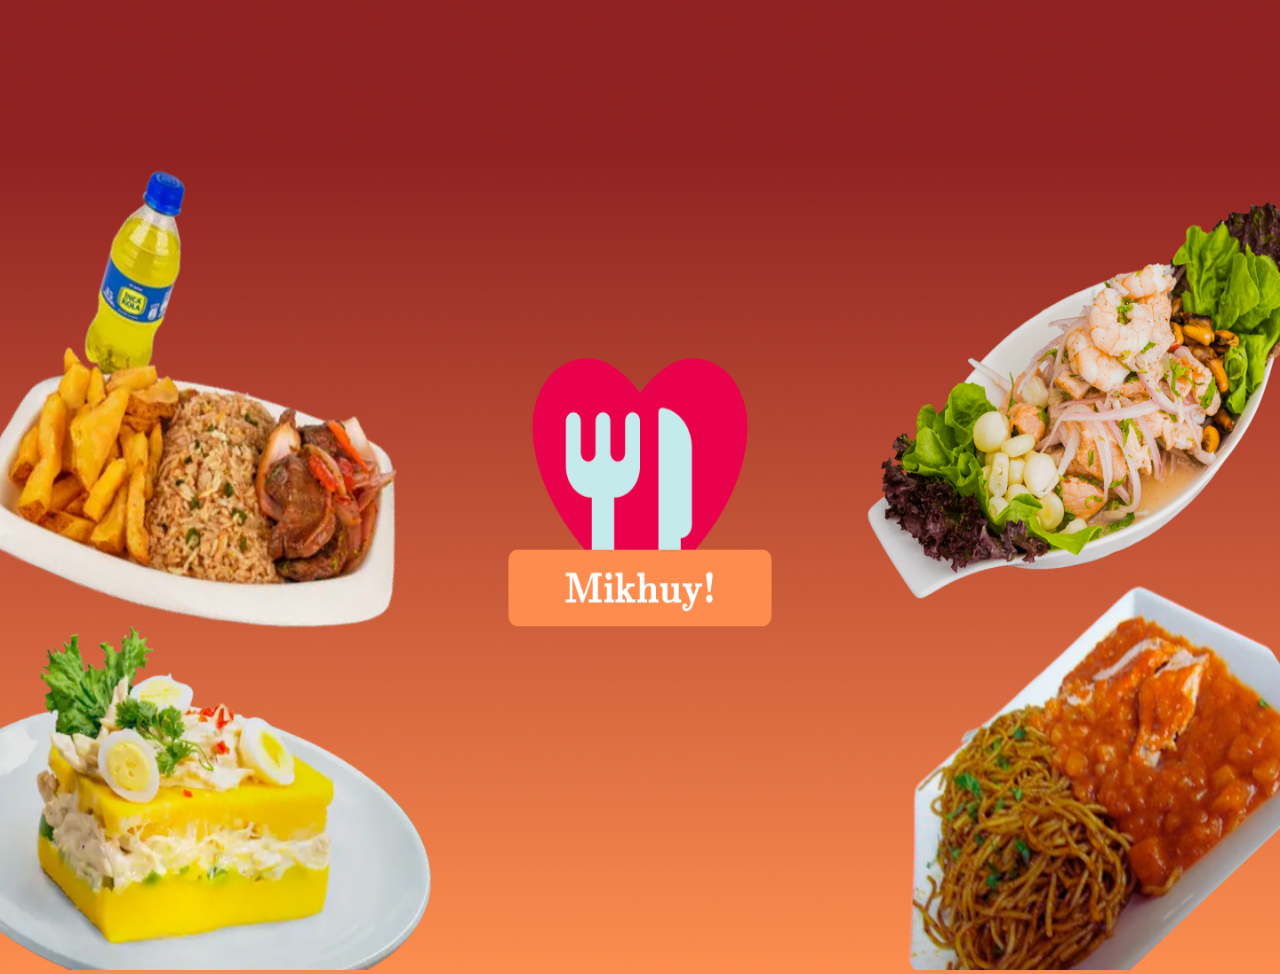
<file: index.html>
<!DOCTYPE html>
<html lang="en">
  <head>
    <meta charset="UTF-8" />
    <meta http-equiv="X-UA-Compatible" content="IE=edge" />
    <meta name="viewport" content="width=device-width, initial-scale=1.0" />
    <link rel="stylesheet" href="./styles.css" />
    <title>MickuyAPP</title>
  </head>
  <body>
    <a href="./questions.html">
      <img src="./img/wallpaper.png" alt="" id="img-wallpaper" />
    </a>
  </body>
</html>
</file>
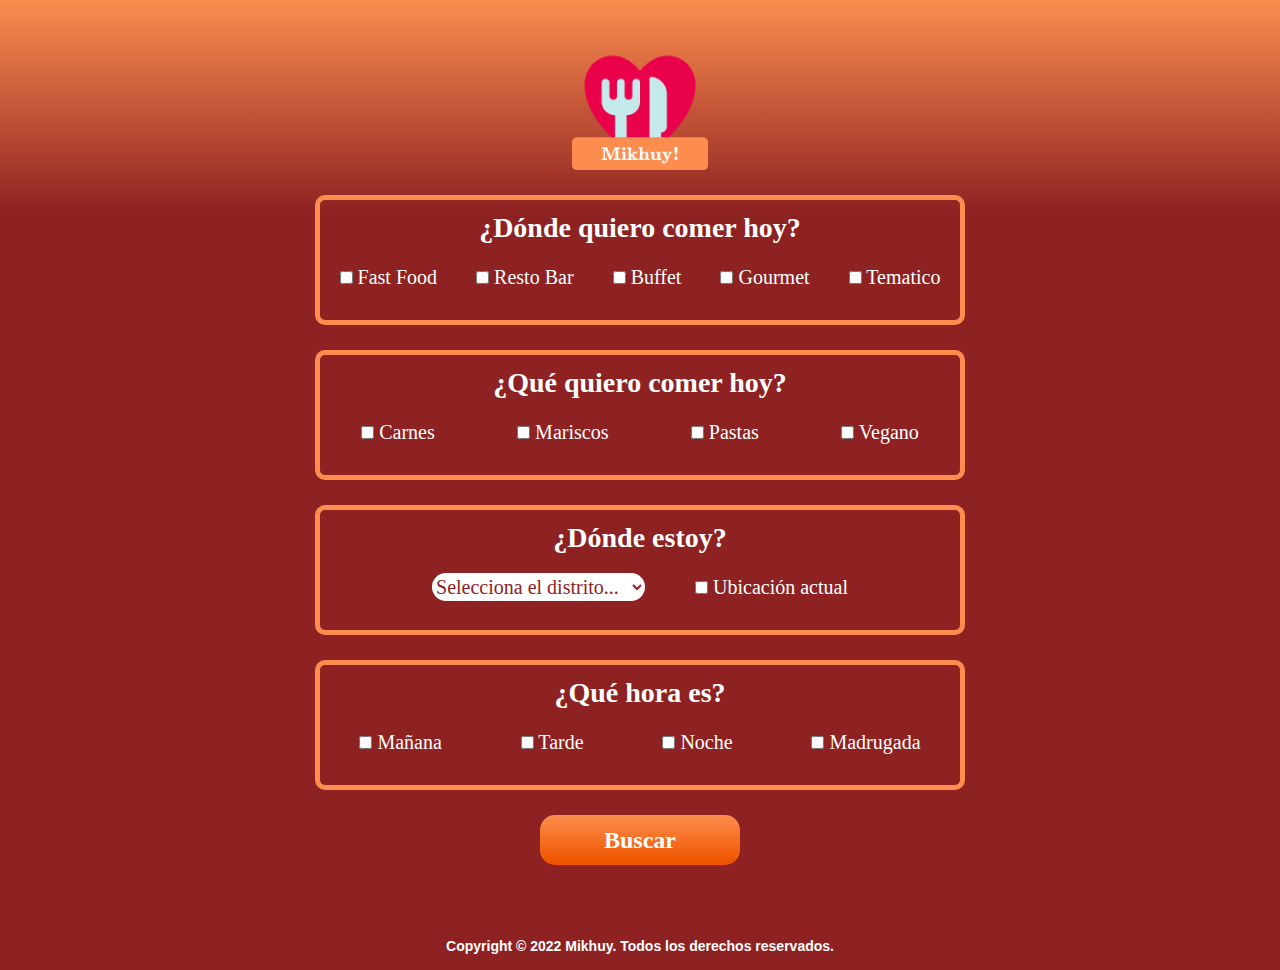
<file: questions.html>
<!DOCTYPE html>
<html lang="en">
  <head>
    <meta charset="UTF-8" />
    <meta http-equiv="X-UA-Compatible" content="IE=edge" />
    <meta name="viewport" content="width=device-width, initial-scale=1.0" />
    <link rel="stylesheet" href="./styles.css" />
    <link rel="stylesheet" href="./questions.css" />
    <title>MickuyAPP</title>
  </head>
  <body>
    <div id="container">
      <div id="container-img">
        <img src="./img/logoMikhuy.png" alt="" id="img-logo" />
      </div>
      <div class="question-container">
        <h2>¿Dónde quiero comer hoy?</h2>
        <ul>
          <li>
            <input type="checkbox" name="" id="" /><label for="">
              Fast Food</label
            >
          </li>
          <li>
            <input type="checkbox" name="" id="" /><label for="">
              Resto Bar</label
            >
          </li>
          <li>
            <input type="checkbox" name="" id="" /><label for=""> Buffet</label>
          </li>
          <li>
            <input type="checkbox" name="" id="" /><label for="">
              Gourmet</label
            >
          </li>
          <li>
            <input type="checkbox" name="" id="" /><label for="">
              Tematico</label
            >
          </li>
        </ul>
      </div>
      <div class="question-container">
        <h2>¿Qué quiero comer hoy?</h2>
        <ul>
          <li>
            <input type="checkbox" name="" id="" /><label for=""> Carnes</label>
          </li>

          <li>
            <input type="checkbox" name="" id="" /><label for="">
              Mariscos</label
            >
          </li>
          <li>
            <input type="checkbox" name="" id="" /><label for=""> Pastas</label>
          </li>
          <li>
            <input type="checkbox" name="" id="" /><label for=""> Vegano</label>
          </li>
        </ul>
      </div>
      <div class="question-container">
        <h2>¿Dónde estoy?</h2>
        <div id="container-special">
          <select name="" id="">
            <option value="">Selecciona el distrito...</option>
            <option value="">Ancón</option>
            <option value="">Ate</option>
            <option value="">Barranco</option>
            <option value="">Breña</option>
            <option value="">Cercado de Lima</option>
            <option value="">Chorrillos</option>
            <option value="">Jesús María</option>
            <option value="">La Molina</option>
            <option value="">La Victoria</option>
            <option value="">Lince</option>
            <option value="">Los Olivos</option>
            <option value="">Miraflores</option>
            <option value="">Pueblo Libre</option>
            <option value="">Rímac</option>
            <option value="">San Borja</option>
            <option value="">San Isidro</option>
            <option value="">San Juan de Lurigancho</option>
            <option value="">San Juan de Miraflores</option>
            <option value="">San Luis</option>
            <option value="">San Martín de Porres</option>
            <option value="">San Miguel</option>
            <option value="">Santa Anita</option>
            <option value="">Santiago de Surco</option>
            <option value="">Surquillo</option>
            <option value="">Villa El Salvador</option>
            <option value="">Villa María del Triunfo</option>
          </select>
          <ul>
            <li>
              <input type="checkbox" name="" id="" /><label for="">
                Ubicación actual</label
              >
            </li>
          </ul>
        </div>
      </div>
      <div class="question-container">
        <h2>¿Qué hora es?</h2>
        <ul>
          <li>
            <input type="checkbox" name="" id="" /><label for=""> Mañana</label>
          </li>

          <li>
            <input type="checkbox" name="" id="" /><label for=""> Tarde</label>
          </li>
          <li>
            <input type="checkbox" name="" id="" /><label for=""> Noche</label>
          </li>
          <li>
            <input type="checkbox" name="" id="" /><label for="">
              Madrugada</label
            >
          </li>
        </ul>
      </div>

      <button type="button"><a href="./results.html">Buscar</a></button>

      <footer>
        <span>Copyright © 2022 Mikhuy. Todos los derechos reservados.</span>
      </footer>
    </div>
  </body>
</html>
</file>
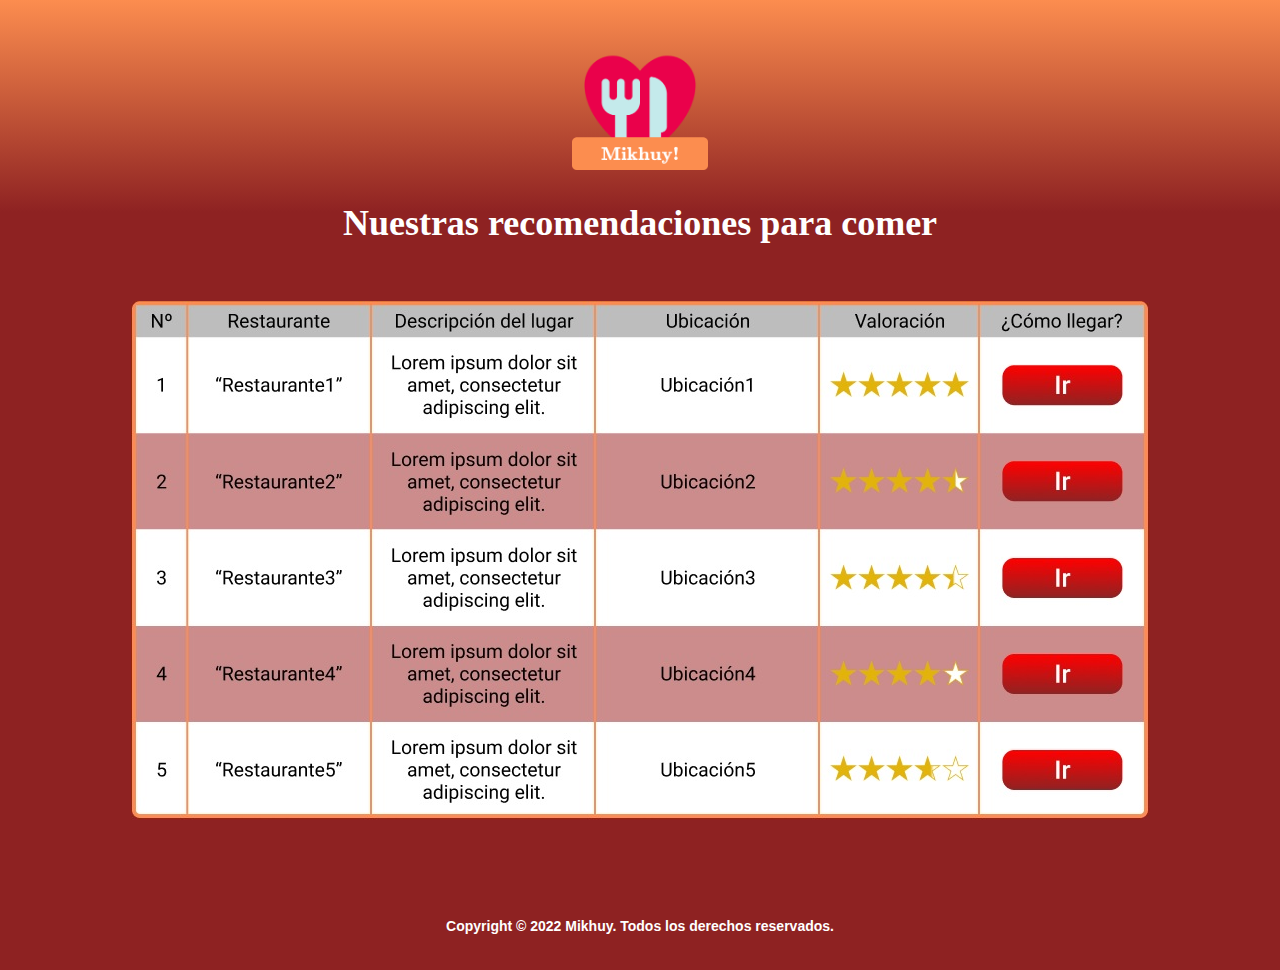
<file: results.html>
<!DOCTYPE html>
<html lang="en">
  <head>
    <meta charset="UTF-8" />
    <meta http-equiv="X-UA-Compatible" content="IE=edge" />
    <meta name="viewport" content="width=device-width, initial-scale=1.0" />
    <link rel="stylesheet" href="./styles.css" />
    <link rel="stylesheet" href="./results.css" />
    <title>MickuyAPP</title>
  </head>
  <body>
    <div id="container">
      <div id="container-img">
        <img src="./img/logoMikhuy.png" alt="" id="img-logo" />
      </div>
      <h1>Nuestras recomendaciones para comer</h1>
      <div id="container-results">
        <img src="./img/img-resultados.jpg" alt="" id="img-resultados" />
      </div>

      <footer>
        <span>Copyright © 2022 Mikhuy. Todos los derechos reservados.</span>
      </footer>
    </div>
  </body>
</html>
</file>
<file: styles.css>
* {
  margin: 0;
  padding: 0;
  border: 0;
  outline: 0;
  font-size: 100%;
  vertical-align: baseline;
  background: transparent;
}

body {
  background: linear-gradient(180deg, #8e2222 15.1%, #fc8d4f 100%);
}

#img-wallpaper {
  width: 100%;
  height: 970px;
}

footer {
  margin-top: 70px;
  color: white;
  font-family: Arial, Helvetica, sans-serif;
  font-style: normal;
  font-weight: 700;
  font-size: 14px;
  line-height: 23px;
}
</file>
<file: questions.css>
#container {
  width: 100%;
  height: 970px;

  background: linear-gradient(180deg, #fc8d4f 0%, #8e2222 21.88%);
  display: flex;
  flex-direction: column;
  align-items: center;
}

.question-container {
  width: 50%;
  height: 120px;
  display: flex;
  flex-direction: column;
  align-items: center;
  border: 5px solid #fc8d4f;
  border-radius: 10px;
  margin-bottom: 25px;
}

#container-img {
  height: 120px;
  margin-top: 50px;
  margin-bottom: 25px;
}

#container-special {
  display: flex;
  justify-content: center;
}

#img-logo {
  height: 100%;
}

select {
  background-color: white;
  height: 28px;
  margin-right: 50px;
  color: #8f2222;
  font-family: "Roboto";
  font-style: normal;
  font-weight: 400;
  font-size: 20px;
  line-height: 42px;
  border-radius: 15px;
  margin-top: 7px;
}

select option {
  color: #8f2222;
}

ul {
  width: 100%;
  display: flex;
  justify-content: space-around;
  list-style: none;
}

h2 {
  font-family: "Roboto";
  font-style: normal;
  font-weight: 700;
  font-size: 28px;
  line-height: 56px;
  color: white;
}

label {
  font-family: "Roboto";
  font-style: normal;
  font-weight: 400;
  font-size: 20px;
  line-height: 42px;
  color: white;
}

button {
  width: 200px;
  height: 50px;
  background: linear-gradient(180deg, #fc8d4f 0%, #f05600 92.71%);
  border-radius: 15px;
  color: white;
  font-family: "Roboto";
  font-style: normal;
  font-weight: 700;
  font-size: 24px;
}

a {
  color: white;
  font-family: "Roboto";
  font-style: normal;
  font-weight: 700;
  font-size: 24px;
  text-decoration: none;
}
</file>
<file: results.css>
#container {
  width: 100%;
  height: 970px;

  background: linear-gradient(180deg, #fc8d4f 0%, #8e2222 21.88%);
  display: flex;
  flex-direction: column;
  align-items: center;
}

#container-img {
  height: 120px;
  margin-top: 50px;
  margin-bottom: 25px;
}

#container-results {
  width: 80%;
  margin-top: 50px;
  margin-bottom: 25px;
  display: flex;
  justify-content: center;
}

#container-special {
  display: flex;
  justify-content: center;
}

#img-logo {
  height: 100%;
}

h1 {
  font-family: "Roboto";
  font-style: normal;
  font-weight: 700;
  font-size: 36px;
  line-height: 56px;
  color: white;
}
</file>
